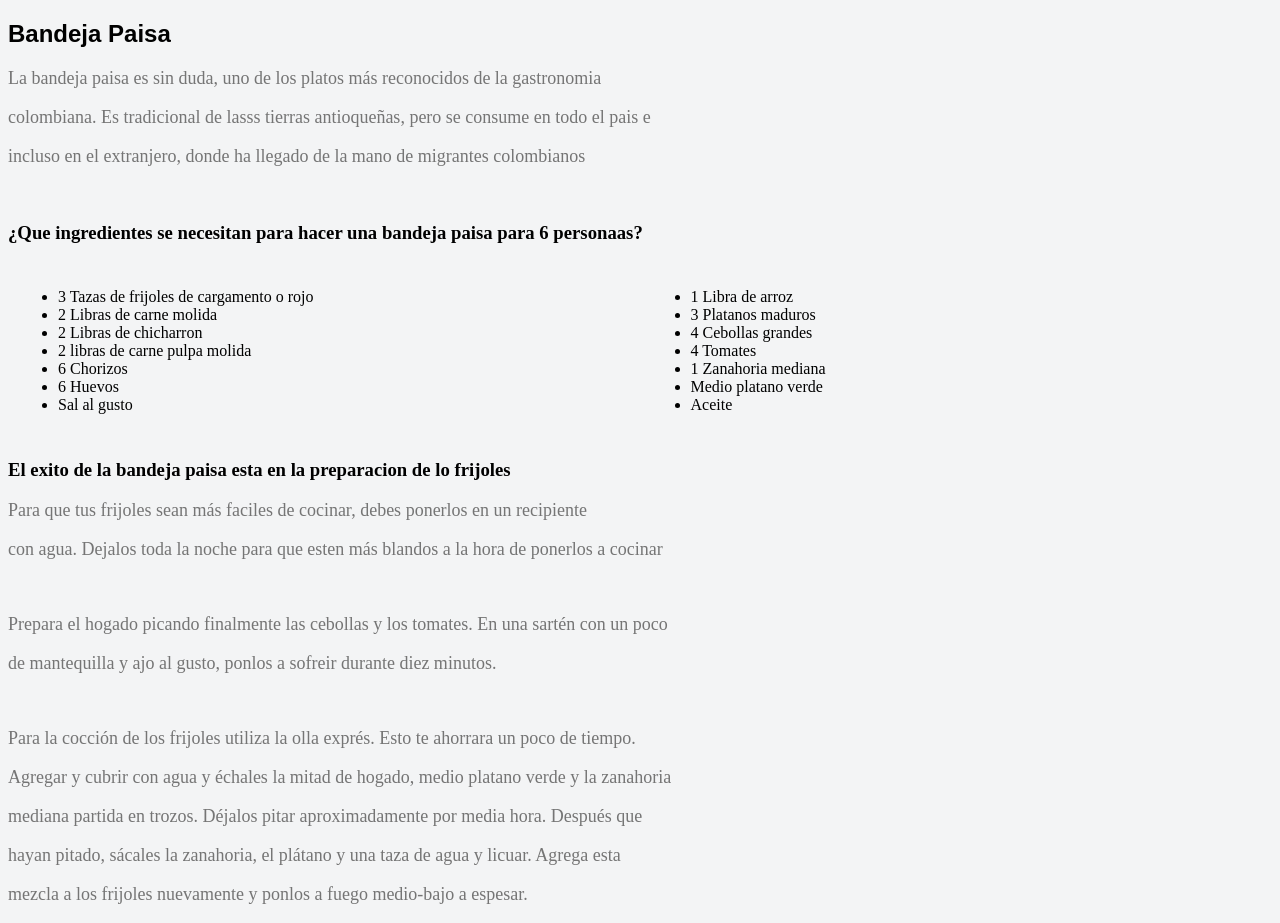
<file: HTML/Bandeja_paisa.html>
<!DOCTYPE html>
<html lang="en">
    <head>
     <meta charset="UTF-8">
     <title>Bandeja Paisa</title>
     <link rel="stylesheet" href="Bandeja_paisa.css">
    </head>

    <body>
        <h2>Bandeja Paisa</h2>
        <p>La bandeja paisa es sin duda, uno de los platos más reconocidos de la gastronomia </p>   
        <p>colombiana. Es tradicional de lasss tierras antioqueñas, pero se consume en todo el pais e </p>
        <p>incluso en el extranjero, donde ha llegado de la mano de migrantes colombianos</p>
        <br>
        <h3><strong>¿Que ingredientes se necesitan para hacer una bandeja paisa para 6 personaas?</strong></h3>
        <div class="contenedor">
        <div class="columna"><ul>
            <li>3 Tazas de frijoles de cargamento o rojo</li>
            <li>2 Libras de carne molida</li>
            <li>2 Libras de chicharron</li>
            <li>2 libras de carne pulpa molida</li>
            <li>6 Chorizos</li>
            <li>6 Huevos</li>
            <li>Sal al gusto</li>
        </ul> </div>
        <div class="columna"> <ul>
            <li>1 Libra de arroz</li>
            <li>3 Platanos maduros</li>
            <li>4 Cebollas grandes</li>
            <li>4 Tomates</li>
            <li>1 Zanahoria mediana</li>
            <li>Medio platano verde</li>
            <li>Aceite</li>
        </ul></div>
        </div>
        <h3><strong>El exito de la bandeja paisa esta en la preparacion de lo frijoles</strong></h3>
        <p>Para que tus frijoles sean más faciles de cocinar, debes ponerlos en un recipiente</p>
        <p>con agua. Dejalos toda la noche para que esten más blandos a la hora de ponerlos a cocinar</p>
        <br>
        <p>Prepara el hogado picando finalmente las cebollas y los tomates. En una sartén con un poco</p>
        <p>de mantequilla y ajo al gusto, ponlos a sofreir durante diez minutos.</p>
        <br>
        <p>Para la cocción de los frijoles utiliza la olla exprés. Esto te ahorrara un poco de tiempo.</p>
        <p>Agregar y cubrir con agua y échales la mitad de hogado, medio platano verde y la zanahoria</p>
        <p>mediana partida en trozos. Déjalos pitar aproximadamente por media hora. Después que</p>
        <p>hayan pitado, sácales la zanahoria, el plátano y una taza de agua y licuar. Agrega esta</p>
        <p>mezcla a los frijoles nuevamente y ponlos a fuego medio-bajo a espesar.</p> 
    </body>
</html>
</file>
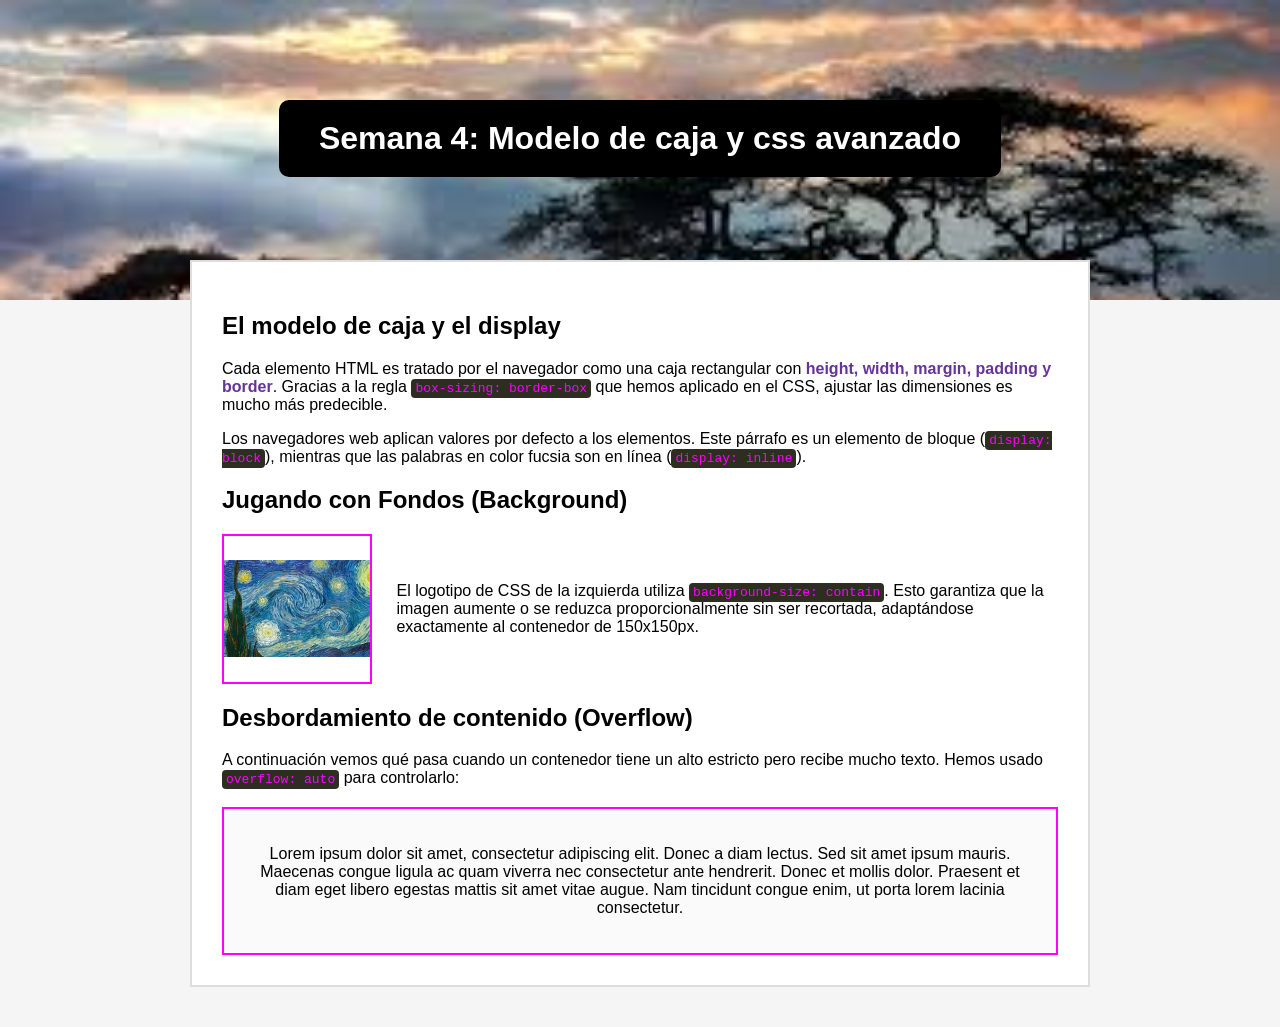
<file: HTML/MC.html>
<!DOCTYPE html>
<html lang="en">
<head>
    <meta charset="UTF-8">
    <meta name="viewport" content="width=device-width, initial-scale=1.0">
    <link rel="stylesheet" href="MC.css">
    <title>Modelo de caja</title>
</head>
<body>
    <header class="hero-banner">
        <h1>Semana 4: Modelo de caja y css avanzado</h1>
    </header>
    
    <main class="main-container">
        <h2>El modelo de caja y el display</h2>

        <p>Cada elemento HTML es tratado por el navegador como una caja rectangular con <span class="important-text">height, width, margin, padding y border</span>. Gracias a la regla <span class="code-snippet">box-sizing: border-box</span> que hemos aplicado en el CSS, ajustar las dimensiones es mucho más predecible.</p>
        
        <p>Los navegadores web aplican valores por defecto a los elementos. Este párrafo es un elemento de bloque (<span class="code-snippet">display: block</span>), mientras que las palabras en color fucsia son en línea (<span class="code-snippet">display: inline</span>).</p>

        <h2>Jugando con Fondos (Background)</h2>

        <div>
            <div class="image-box"></div>
            <div style="display: inline-block; vertical-align: middle; max-width: calc(100% - 180px);"> 
                <p>El logotipo de CSS de la izquierda utiliza <span class="code-snippet">background-size: contain</span>. Esto garantiza que la imagen aumente o se reduzca proporcionalmente sin ser recortada, adaptándose exactamente al contenedor de 150x150px.</p>
            </div>
        </div>

        <h2>Desbordamiento de contenido (Overflow)</h2>
        <p>A continuación vemos qué pasa cuando un contenedor tiene un alto estricto pero recibe mucho texto. Hemos usado <span class="code-snippet">overflow: auto</span> para controlarlo:</p>

        <div class="overflow-container">
            <p>Lorem ipsum dolor sit amet, consectetur adipiscing elit. Donec a diam lectus. Sed sit amet ipsum mauris. Maecenas congue ligula ac quam viverra nec consectetur ante hendrerit. Donec et mollis dolor. Praesent et diam eget libero egestas mattis sit amet vitae augue. Nam tincidunt congue enim, ut porta lorem lacinia consectetur.</p>
        </div>

        <div class="hidden-mensaje">
            Este texto tiene aplicada la regla display: none, simulando cómo ocultaríamos un banner de cookies. ¡Solo lo verás si abres el Inspector de DevTools!
        </div>
    </main>
</body>    
</html>
</file>
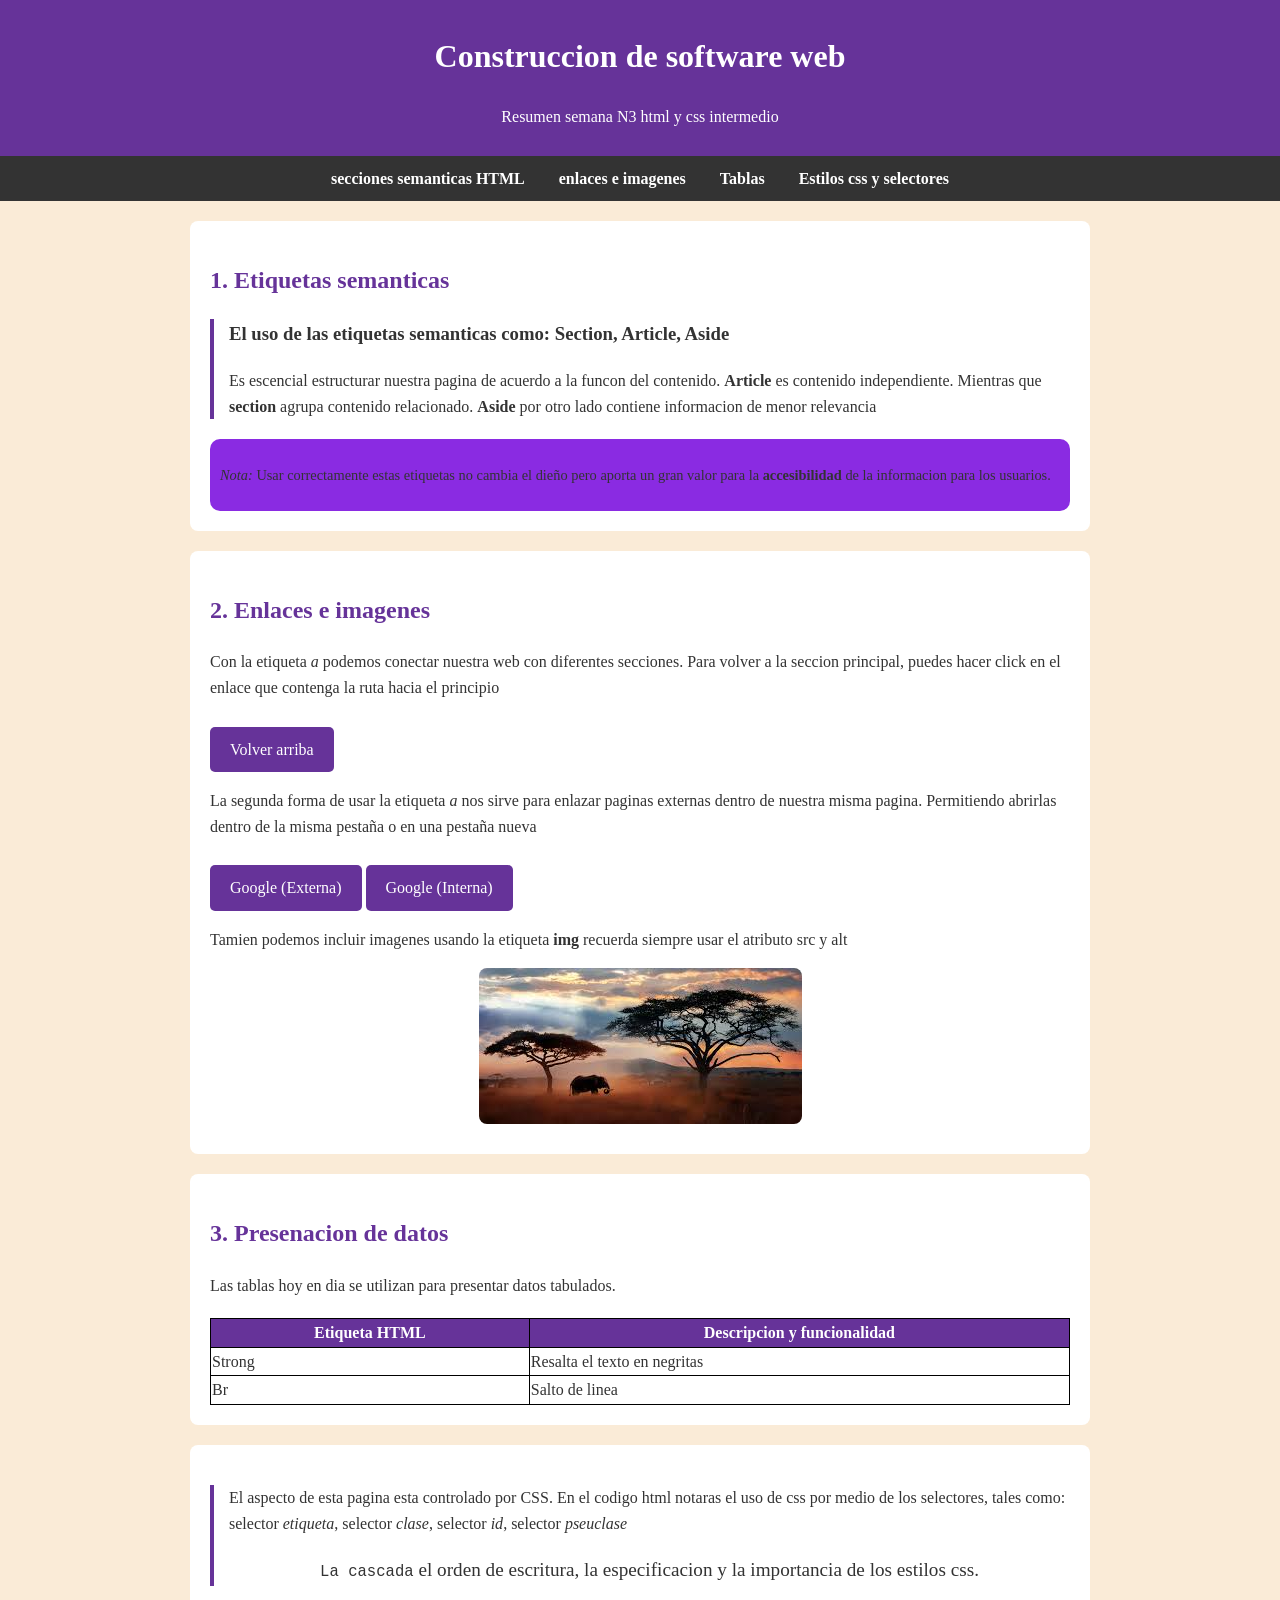
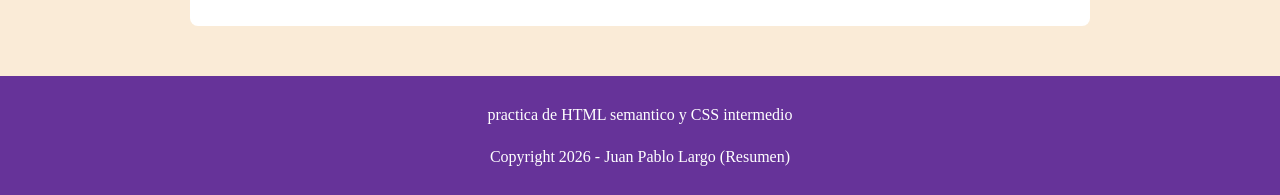
<file: HTML/Practica.html>
<!DOCTYPE html>
<html lang="en">
    <head>
      <meta charset="UTF-8">
      <title>Practica HTML</title>
      <link rel="stylesheet" href="Practica.css">
    </head>
    <body>
       <header id="Inicio">
           <h1>Construccion de software web</h1>
           <p>Resumen semana N3 html y css intermedio</p>
       </header>

       <nav>
           <a href="#Semantica">secciones semanticas HTML</a>
           <a href="#Enlaces">enlaces e imagenes</a>
           <a href="#Tablas">Tablas</a>
           <a href="#Css-estilos">Estilos css y selectores</a>
       </nav>

       <main>
           <section id="Semantica">
               <h2 class="resaltado">1. Etiquetas semanticas</h2>
               <article>
                     <h3>El uso de las etiquetas semanticas como: Section, Article, Aside</h3>
                     <p>Es escencial estructurar nuestra pagina de acuerdo a la funcon del contenido. 
                     <strong>Article</strong> es contenido independiente. Mientras que <strong>section</strong>
                     agrupa contenido relacionado. <strong>Aside</strong> por otro lado contiene informacion de 
                     menor relevancia </p>
               </article>
               <aside>
                    <p><em>Nota:</em> Usar correctamente estas etiquetas no cambia el dieño pero aporta
                    un gran valor para la <strong>accesibilidad</strong> de la informacion para los
                    usuarios.</p>
               </aside>
           </section>

           <section id="Enlaces">
                <h2 class="resaltado">2. Enlaces e imagenes</h2>
                <p>Con la etiqueta <em>a</em> podemos conectar nuestra web con diferentes secciones.
                 Para volver a la seccion principal, puedes hacer click en el enlace que contenga
                 la ruta hacia el principio</p>
                 <a href="#Inicio" class="boton" title="Volver al principio de la pagina">Volver arriba</a>
                 <p>La segunda forma de usar la etiqueta <em>a</em> nos sirve para enlazar paginas
                  externas dentro de nuestra misma pagina. Permitiendo abrirlas dentro de la misma pestaña 
                  o en una pestaña nueva</p>
                  <a href="https://www.google.com" target="_blank" class="boton">Google (Externa)</a>
                  <a href="https://www.google.com" class="boton">Google (Interna)</a>

                  <p>Tamien podemos incluir imagenes usando la etiqueta <strong>img</strong> recuerda
                   siempre usar el atributo src y alt</p>
                   <img src="[data-uri]" 
                   alt="Ejemplo de etiqueta a ref en HTML"
                   style="max-width: 450px; display: block; margin: 10px auto; border-radius:8px">
           </section>
           <section id="Tablas">
                <h2 class="resaltado">3. Presenacion de datos</h2>
                <p>Las tablas hoy en dia se utilizan para presentar datos tabulados.</p>
                <table>
                     <tr>
                          <th>Etiqueta HTML</th>
                          <th>Descripcion y funcionalidad</th>
                     </tr>
                     <tr>
                          <td>Strong</td>
                          <td>Resalta el texto en negritas</td>
                     </tr>
                          <tr>
                          <td>Br</td>
                          <td>Salto de linea</td>
                     </tr>
                </table>
           </section>

           <section id="Css-estilos">
                <h2 class="resaltado"></h2>
                 <article>
                     <p>El aspecto de esta pagina esta controlado por CSS. En el codigo html notaras 
                         el uso de css por medio de los selectores, tales como: selector <em>etiqueta</em>, 
                         selector <em>clase</em>, selector <em>id</em>, selector <em>pseuclase</em></p>
                     <p id="mensaje-importante"><code>La cascada</code> el orden de escritura, la especificacion
                      y la importancia de los estilos css.</p>
                 </article>
           </section>
       </main>
       <footer>
           <p>practica de HTML semantico y CSS intermedio</p>
           <p>Copyright 2026 - Juan Pablo Largo (Resumen)</p>
       </footer>
    </body>
</html>
</file>
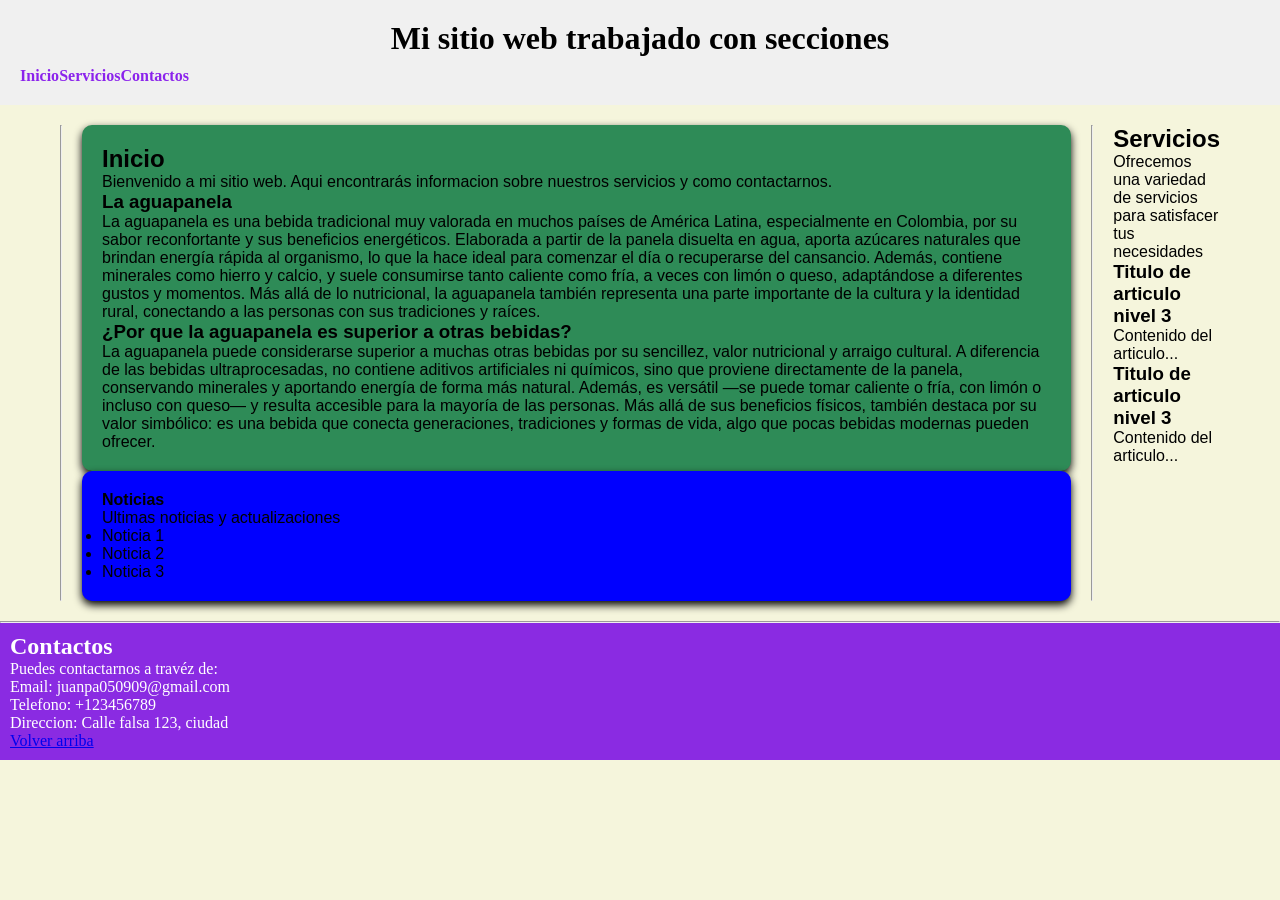
<file: HTML/secciones.html>
<!DOCTYPE html>
<html lang = es>
    <head>
       <meta charset="UTF-8">
       <title></title>
       <link rel="stylesheet" href="secciones.css">  
    </head>
    <body>
        <header id="Arriba">
         <h1>Mi sitio web trabajado con secciones</h1>
         <nav>
            <ul>
                <li><a href="#Inicio">Inicio</a></li>
                <li><a href="#Servicios">Servicios</a></li>     
                <li><a href="#Contactos">Contactos</a></li>                                  
            </ul>
         </nav>
        </header>
        <main>
            <hr><div id="Inicio">
                <section class="contenido">
                    <h2>Inicio</h2>
                    <p>Bienvenido a mi sitio web. Aqui encontrarás informacion sobre nuestros
                    servicios y como contactarnos.</p>
                    <article>
                        <h3>La aguapanela</h3>
                        <p>La aguapanela es una bebida tradicional muy valorada en muchos países de América Latina, especialmente en Colombia, por su sabor reconfortante y sus beneficios energéticos. Elaborada a partir de la panela disuelta en agua, aporta azúcares naturales que brindan energía rápida al organismo, lo que la hace ideal para comenzar el día o recuperarse del cansancio. Además, contiene minerales como hierro y calcio, y suele consumirse tanto caliente como fría, a veces con limón o queso, adaptándose a diferentes gustos y momentos. Más allá de lo nutricional, la aguapanela también representa una parte importante de la cultura y la identidad rural, conectando a las personas con sus tradiciones y raíces.</p>
                    </article>
                    <article>
                        <h3>¿Por que la aguapanela es superior a otras bebidas?</h3>
                        <p>La aguapanela puede considerarse superior a muchas otras bebidas por su sencillez, valor nutricional y arraigo cultural. A diferencia de las bebidas ultraprocesadas, no contiene aditivos artificiales ni químicos, sino que proviene directamente de la panela, conservando minerales y aportando energía de forma más natural. Además, es versátil —se puede tomar caliente o fría, con limón o incluso con queso— y resulta accesible para la mayoría de las personas. Más allá de sus beneficios físicos, también destaca por su valor simbólico: es una bebida que conecta generaciones, tradiciones y formas de vida, algo que pocas bebidas modernas pueden ofrecer.</p>
                    </article>
                </section>
                <aside>
                    <h4>Noticias</h4>
                    <p>Ultimas noticias y actualizaciones</p>
                    <ul>
                        <li>Noticia 1</li>
                        <li>Noticia 2</li>
                        <li>Noticia 3</li>
                    </ul>
                </aside>
            </div>
            <hr><div id="Servicios">
                <section>
                    <h2>Servicios</h2>
                    <p>Ofrecemos una variedad de servicios para satisfacer tus necesidades</p>
                    <article>
                        <h3>Titulo de articulo nivel 3</h3>
                        <p>Contenido del articulo...</p>
                    </article>
                    <article>
                        <h3>Titulo de articulo nivel 3</h3>
                        <p>Contenido del articulo...</p>
                    </article>
                </section>
        </main>
        <hr> <div id="Contactos">
             <footer>
                <h2>Contactos</h2>
                <p>Puedes contactarnos a travéz de:</p>
                <ul>
                    <li>Email: juanpa050909@gmail.com</li>
                    <li>Telefono: +123456789</li>
                    <li>Direccion: Calle falsa 123, ciudad</li>
                </ul>
                <p><a href="#Arriba">Volver arriba</a></p>
             </footer>
        </div>
    </body>
</html>
</file>
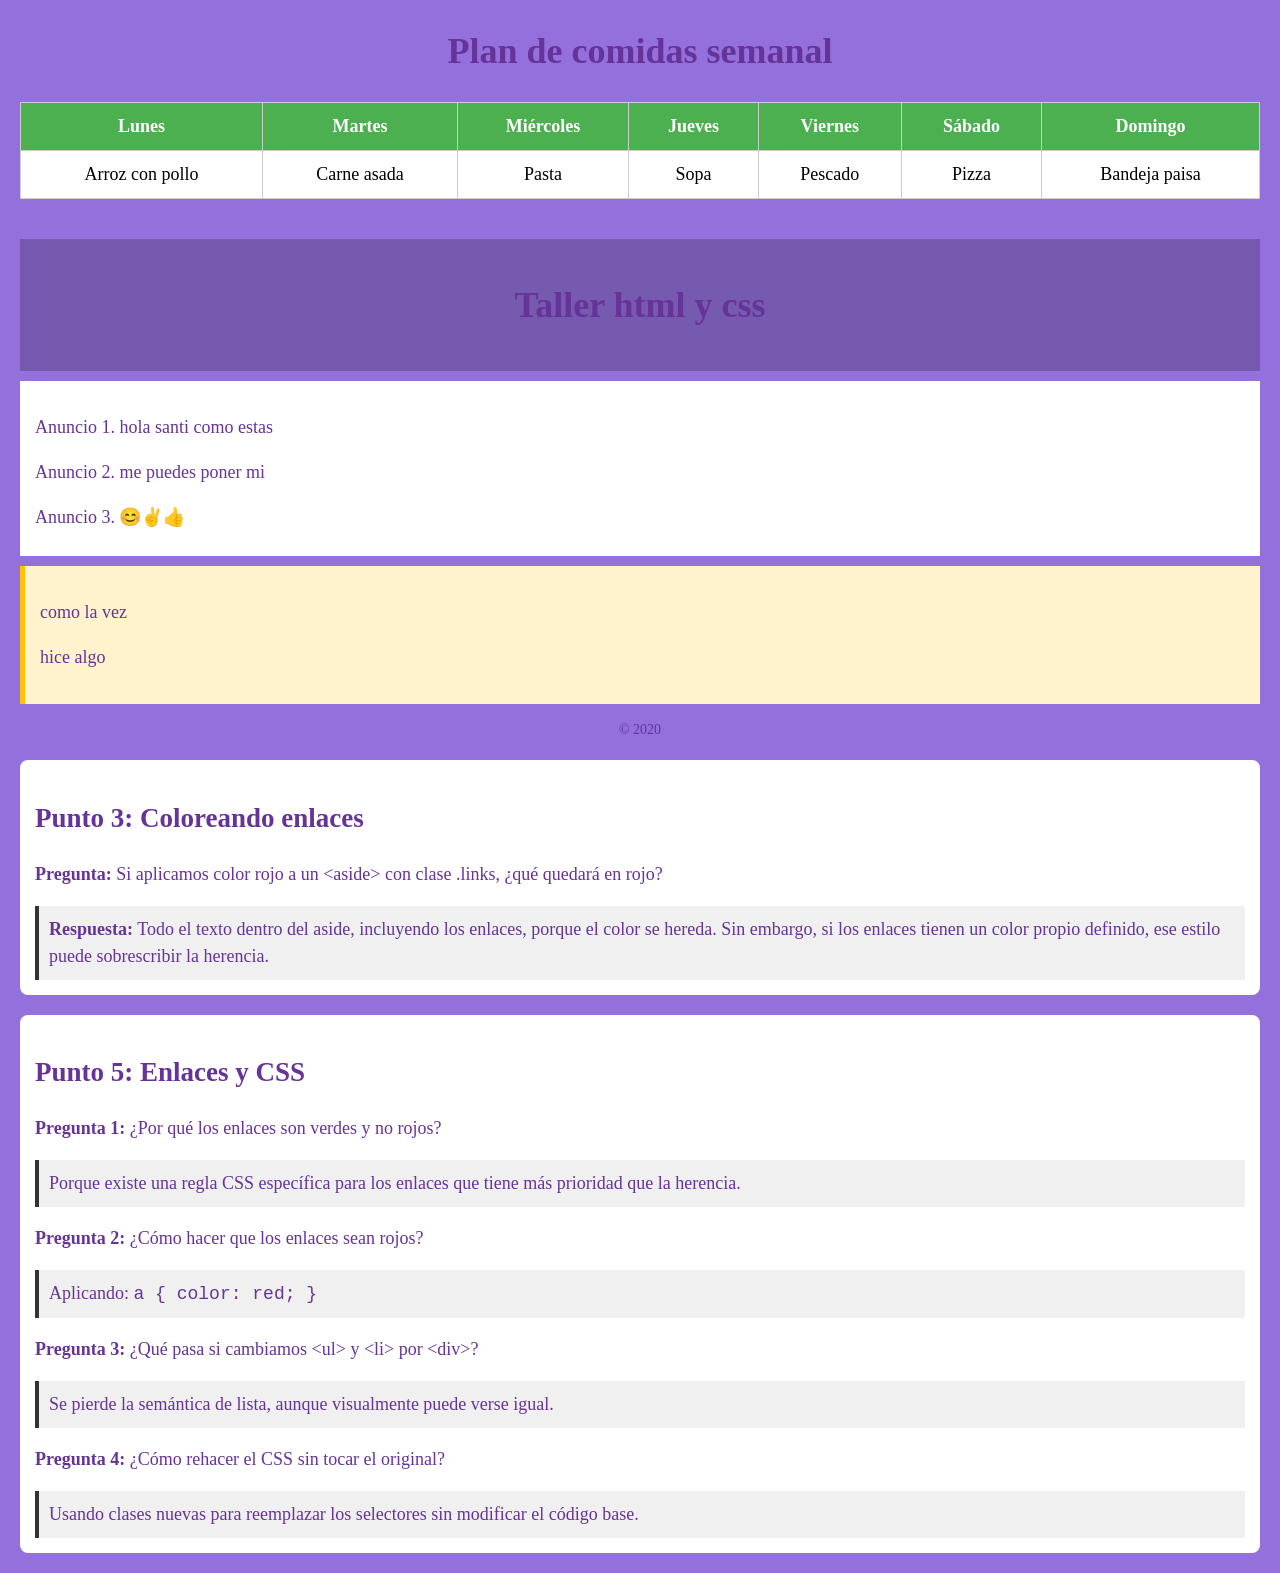
<file: HTML/Taller_intermedio.html>
<!DOCTYPE html>
<html lang="es">
<head>
  <meta charset="UTF-8">
  <title>Ejercicios HTML y CSS completos</title>

  <style>
    /* 
       PUNTO 4: HERENCIA GLOBAL
     */
    body {
      font-size: 18px;
      font-family: Tahoma;
      color: rebeccapurple;
      background-color: mediumpurple;
      line-height: 1.5;
      margin: 20px;
    }

    h1 {
      text-align: center;
    }

    /*
        PUNTO 1
     */
    table {
      width: 100%;
      border-collapse: collapse;
      margin-bottom: 40px;
      background-color: white;
      color: black;
    }

    th, td {
      border: 1px solid #ccc;
      padding: 10px;
      text-align: center;
    }

    th {
      background-color: #4CAF50;
      color: white;
    }

    /* 
       PÁGINA SEMÁNTICA PUNTO 2
     */
    header {
      background-color: rgba(0,0,0,0.2);
      padding: 15px;
      text-align: center;
    }

    main {
      background-color: white;
      padding: 15px;
      margin-top: 10px;
    }

    main p {
      margin-bottom: 10px;
    }

    aside {
      background-color: #fff3cd;
      padding: 15px;
      margin-top: 10px;
      border-left: 5px solid #ffc107;
    }

    footer {
      text-align: center;
      margin-top: 15px;
      font-size: 14px;
    }

    /* 
       PUNTO 3 y 5 (CAJAS DE TEXTO)
     */
    .pregunta {
      background-color: white;
      padding: 15px;
      margin-top: 20px;
      border-radius: 8px;
    }

    .respuesta {
      background-color: #f0f0f0;
      padding: 10px;
      margin-top: 5px;
      border-left: 4px solid #333;
    }
  </style>
</head>

<body>

  <!-- ===================== -->
  <!-- PUNTO 1 -->
  <!-- ===================== -->

  <h1>Plan de comidas semanal</h1>

  <table>
    <tr>
      <th>Lunes</th>
      <th>Martes</th>
      <th>Miércoles</th>
      <th>Jueves</th>
      <th>Viernes</th>
      <th>Sábado</th>
      <th>Domingo</th>
    </tr>
    <tr>
      <td>Arroz con pollo</td>
      <td>Carne asada</td>
      <td>Pasta</td>
      <td>Sopa</td>
      <td>Pescado</td>
      <td>Pizza</td>
      <td>Bandeja paisa</td>
    </tr>
  </table>

  <!-- ===================== -->
  <!-- PUNTO 2 -->
  <!-- ===================== -->

  <header>
    <h1>Taller html y css</h1>
  </header>

  <main>
    <p>Anuncio 1. hola santi como estas</p> 
    <p>Anuncio 2. me puedes poner mi </p>
    <p>Anuncio 3. 😊✌👍</p>
  </main>

  <aside>
    <p>como la vez</p>
    <p>hice algo</p>
  </aside>

  <footer>
    <p>© 2020</p>
  </footer>

  <!-- ===================== -->
  <!-- PUNTO 3 -->
  <!-- ===================== -->

  <div class="pregunta">
    <h2>Punto 3: Coloreando enlaces</h2>

    <p><strong>Pregunta:</strong> Si aplicamos color rojo a un &lt;aside&gt; con clase .links, ¿qué quedará en rojo?</p>

    <div class="respuesta">
      <strong>Respuesta:</strong> Todo el texto dentro del aside, incluyendo los enlaces, porque el color se hereda.
      Sin embargo, si los enlaces tienen un color propio definido, ese estilo puede sobrescribir la herencia.
    </div>
  </div>

  <!-- ===================== -->
  <!-- PUNTO 5 -->
  <!-- ===================== -->

  <div class="pregunta">
    <h2>Punto 5: Enlaces y CSS</h2>

    <p><strong>Pregunta 1:</strong> ¿Por qué los enlaces son verdes y no rojos?</p>
    <div class="respuesta">
      Porque existe una regla CSS específica para los enlaces que tiene más prioridad que la herencia.
    </div>

    <p><strong>Pregunta 2:</strong> ¿Cómo hacer que los enlaces sean rojos?</p>
    <div class="respuesta">
      Aplicando: <code>a { color: red; }</code>
    </div>

    <p><strong>Pregunta 3:</strong> ¿Qué pasa si cambiamos &lt;ul&gt; y &lt;li&gt; por &lt;div&gt;?</p>
    <div class="respuesta">
      Se pierde la semántica de lista, aunque visualmente puede verse igual.
    </div>

    <p><strong>Pregunta 4:</strong> ¿Cómo rehacer el CSS sin tocar el original?</p>
    <div class="respuesta">
      Usando clases nuevas para reemplazar los selectores sin modificar el código base.
    </div>
  </div>

</body>
</html>
</file>
<file: HTML/Bandeja_paisa.css>
.contenedor {
  display: flex;
  gap: 1px; /* Espacio entre columnas */
}
.columna {
  flex: 1; /* Ambas columnas ocupan el mismo ancho */
  padding: 10px;
}

body{
    background-color:#f3f4f5;
}

h2{
   font-size:24px;
   font-family: Arial, Helvetica, sans-serif;
   color: black;
}

p{
    font-family: Georgia, 'Times New Roman', Times, serif;
    font-size: 18px;
    color: #757575;
}
</file>
<file: HTML/MC.css>
*{
  box-sizing: border-box;  
}

body{
    margin: 0;
    padding: 0;
    font-family: Arial, Helvetica, sans-serif;
    background-color: #f5f5f5;
}

.hero-banner {
    width: 100%;
    height: 300px;
    background: #333 url([data-uri])
    ; background-size: cover;
    text-align: center;
    padding-top: 100px;
}

.hero-banner h1 {
    display: inline-block;
    background-color: black;
    color: white;
    padding: 20px 40px;
    border-radius: 10px;
    margin: 0;
}

.main-container {
    display: block;
    width: 80%;
    max-width: 900px;
    margin: -40px auto 40px auto;
    background-color: white;
    padding: 30px;
    border: 2px solid #ddd;
}

.important-text{
    display: inline;
    color:rebeccapurple;
    font-weight: 700;
}

.code-snippet{
    font-family: monospace;
    background-color: #2d2d22;
    color: #f0f;
    padding: 2px 4px;
    border-radius: 4px;
}

.image-box{
    display: inline-block;
    width: 150px;
    height: 150px;
    background-image: url("[data-uri]");
    background-position: center;
    background-repeat: no-repeat;
    background-size: contain;
    border: 2px solid #f0f;
    margin-right: 20px;
    vertical-align: middle;
}

.overflow-container{
    width: 100%;
    height: 100%;
    padding: 20px;
    margin-top: 20px;
    border: 2px solid #f0f;
    overflow: auto;
    background-color: #fafafa;
    text-align: center;
}

.hidden-mensaje{
    display: none;
}
</file>
<file: HTML/Practica.css>
body {
    font-family: 'Times New Roman', Times, serif; 
    background-color: antiquewhite;
    color: #333;
    line-height: 1.6;
    margin: 0;
    padding: 0;
}

header {
    background-color: rebeccapurple;
    color: white;
    padding: 10px;
    text-align: center;
}

nav {
    background-color: #333;
    padding: 10px;
    text-align: center;
    position:sticky;
    top: 0;

}

nav a {
    color: white;
    text-decoration: none;
    margin: 0 15px;
    font-weight: bold;
}

nav a:hover {
    color: aquamarine;
}

main {
    max-width: 900px;
    margin: 20px auto;
    padding: 0 20px;
}

section {
    background-color: white;
    margin-bottom: 20px;
    padding: 20px;
    border-radius: 8px;

}

article {
    border-left: 4px solid rebeccapurple;
    padding-left: 15px;
    margin-bottom: 20px;
}

aside {
    background-color: blueviolet;
    padding: 10px;
    border-radius: 10px;
    font-size: 0.9em;
}

table {
    width: 100%;
    border-collapse: collapse;
    margin-top: 20px;

}

table, th, td {
    border: 1px solid black;
}

th {
    background-color: rebeccapurple;
    color: white;
}

footer {
    background-color: rebeccapurple;
    color: white;
    text-align: center;
    padding: 10px;
    margin-top: 50px;
}

.resaltado {
    color: rebeccapurple;

}

.boton {
    display: inline-block;
    background-color: rebeccapurple;
    color: white;
    padding: 10px 20px;
    text-decoration: none;
    border-radius: 5px;
    margin-top: 10px;
}

.boton:hover {
    background-color: blueviolet;

}

#mensaje-importante {
    text-align: center;
    font-size: 1.2em;
}
</file>
<file: HTML/secciones.css>
* {
    margin: 0;
    padding: 0;
    box-sizing: border-box;
}

#Arriba {
    background-color: #f0f0f0; 
    padding: 20px;
    text-align: center;
    color: black;
}

body {
    background-color: beige;
    color: black;
    display: flex;
    flex-direction: column;
}

nav a {
    color: rgb(139, 35, 236);
    text-decoration: none;
    font-weight: bold;
}

nav ul {
    list-style: none;
    text-align: center;
    display: flex;
    margin-top: 10px;
}

main {
    display: flex;
    padding: 20px;
    gap: 20px;
    max-width: 1200px;
    font-family: Arial, sans-serif;
    margin: 0 auto;
}

.contenido {
    flex: 3;
    background-color: seagreen;
    padding: 20px;
    border-radius: 10px;
    box-shadow: 0 4px 8px;
}

aside {
    flex: 1;
    background-color: blue;
    padding: 20px;
    border-radius: 10px;
    box-shadow: 0 4px 8px;
}

footer {
    background-color: blueviolet;
    color: white;
    padding: 10px;
    margin-top: auto;
}
</file>
